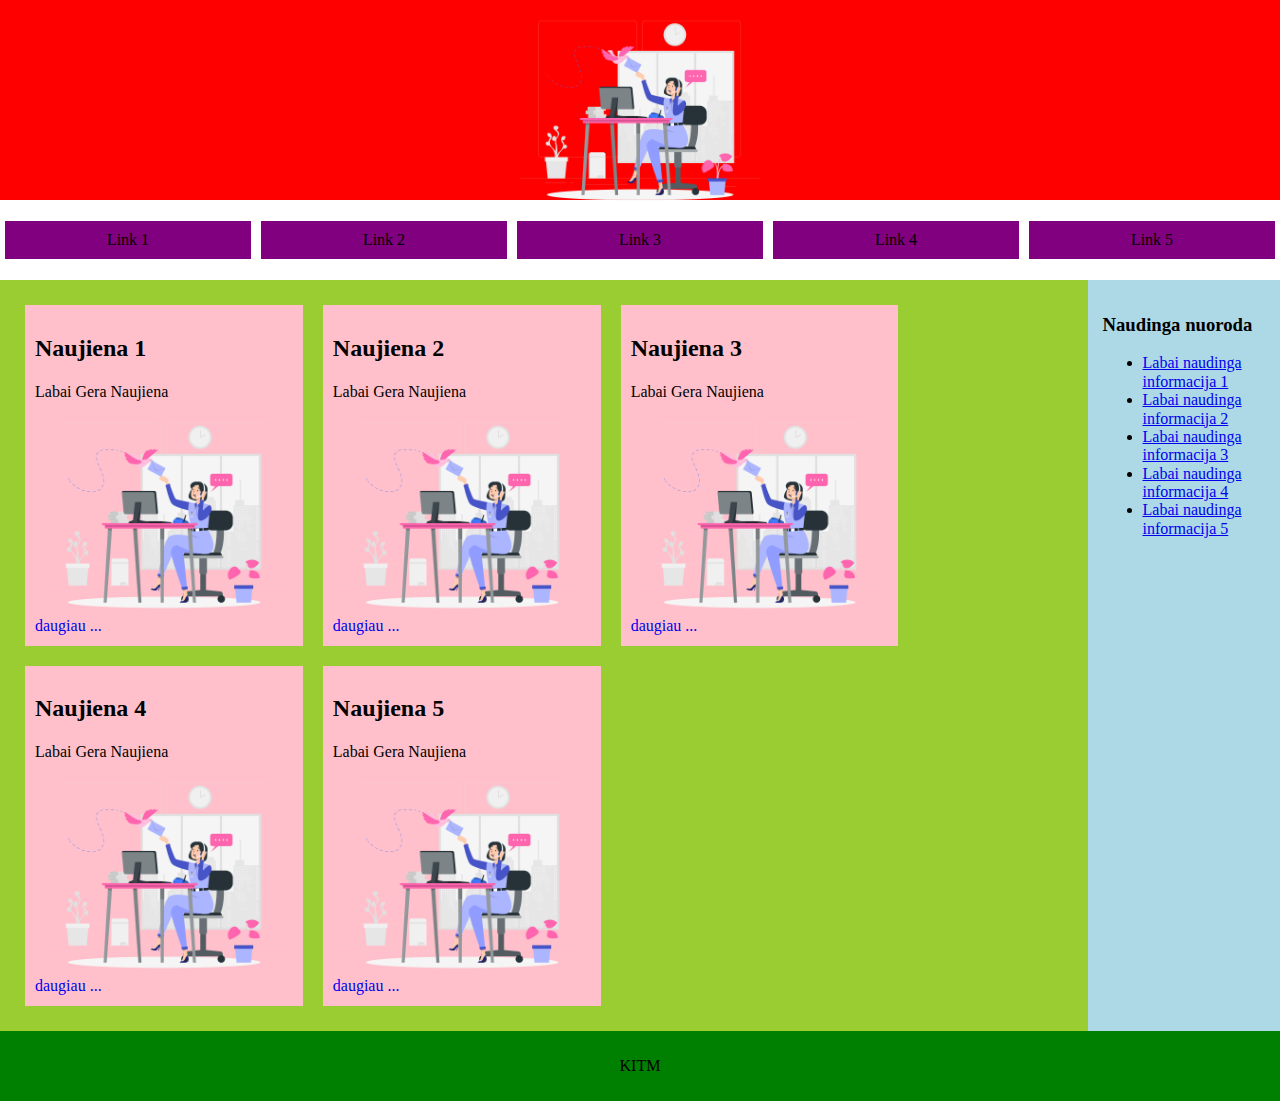
<file: Flex/index.html>
<!DOCTYPE html>
<html lang="en">
<head>
    <meta charset="UTF-8">
    <meta name="viewport" content="width=device-width, initial-scale=1.0">
    <title>Document</title>
    <link rel="stylesheet" href="css/reset.css">
    <link rel="stylesheet" href="css/style.css">
</head>
<body>
    <div class=container>
        <header>
            <div class="logo">
                <img src="image/Contact Animations.png" alt="logo">
            </div>
        </header>
        <nav>
            <ul>
                <li><a href="#">Link 1</a></li>
                <li><a href="#">Link 2</a></li>
                <li><a href="#">Link 3</a></li>
                <li><a href="#">Link 4</a></li>
                <li><a href="#">Link 5</a></li>
            </ul>
        </nav>
        <div class="wrapper">
            <main>
                <article>
                <h2>Naujiena 1</h2>
                <p>Labai Gera Naujiena</p>
                <img src="image/Contact Animations.png" alt="logo">
                <li><a href="#">daugiau ...</a></li>
                </article>
                <article>
                    <h2>Naujiena 2</h2>
                    <p>Labai Gera Naujiena</p>
                    <img src="image/Contact Animations.png" alt="logo">
                    <li><a href="#">daugiau ...</a></li>
                </article>
                <article>
                    <h2>Naujiena 3</h2>
                    <p>Labai Gera Naujiena</p>
                    <img src="image/Contact Animations.png" alt="logo">
                    <li><a href="#">daugiau ...</a></li>
                </article>
                <article>
                    <h2>Naujiena 4</h2>
                    <p>Labai Gera Naujiena</p>
                    <img src="image/Contact Animations.png" alt="logo">
                    <li><a href="#">daugiau ...</a></li>
                </article>
                <article>
                    <h2>Naujiena 5</h2>
                    <p>Labai Gera Naujiena</p>
                    <img src="image/Contact Animations.png" alt="logo">
                    <li><a href="#">daugiau ...</a></li>
                </article>
            </main>
            <aside>
                <h3>Naudinga nuoroda</h3>
                <ul>
                    <li><a href="#">Labai naudinga informacija 1</a></li>
                    <li><a href="#">Labai naudinga informacija 2</a></li>
                    <li><a href="#">Labai naudinga informacija 3</a></li>
                    <li><a href="#">Labai naudinga informacija 4</a></li>
                    <li><a href="#">Labai naudinga informacija 5</a></li>
                </ul>
            </aside>
        </div>
        <footer>
            <p>KITM</p>
        </footer>
    </div>
    
</body>
</html>
</file>
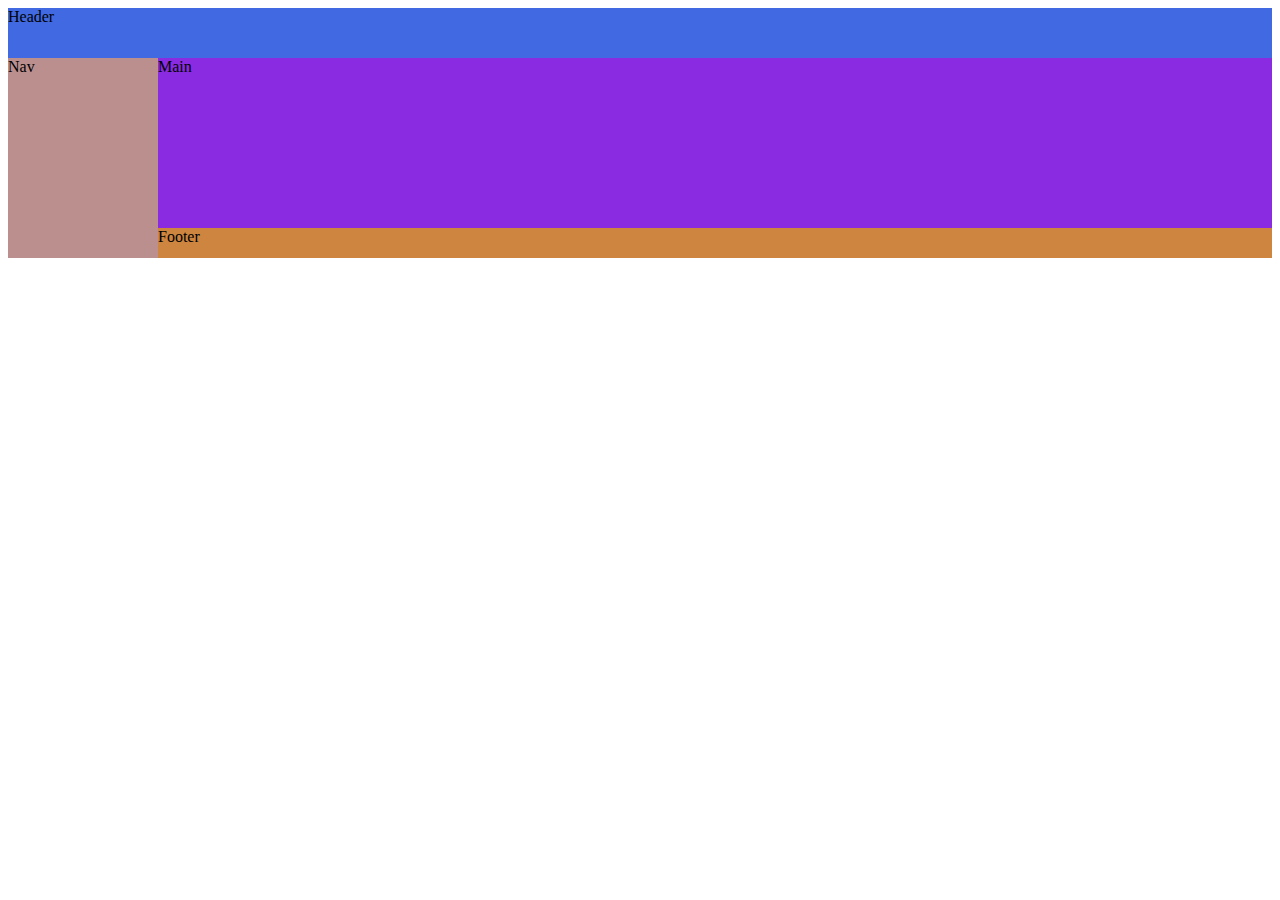
<file: Grid/index.html>
<!DOCTYPE html>
<html lang="en">
<head>
    <meta charset="UTF-8">
    <meta name="viewport" content="width=device-width, initial-scale=1.0">
    <link rel="stylesheet" href="css/style.css">
    <title>Document</title>
</head>
<body>
    <div class="container">
        <header>Header</header>
        <nav>Nav</nav>
        <main>Main</main>
        <footer>Footer</footer>
    </div>
</body>
</html>
</file>
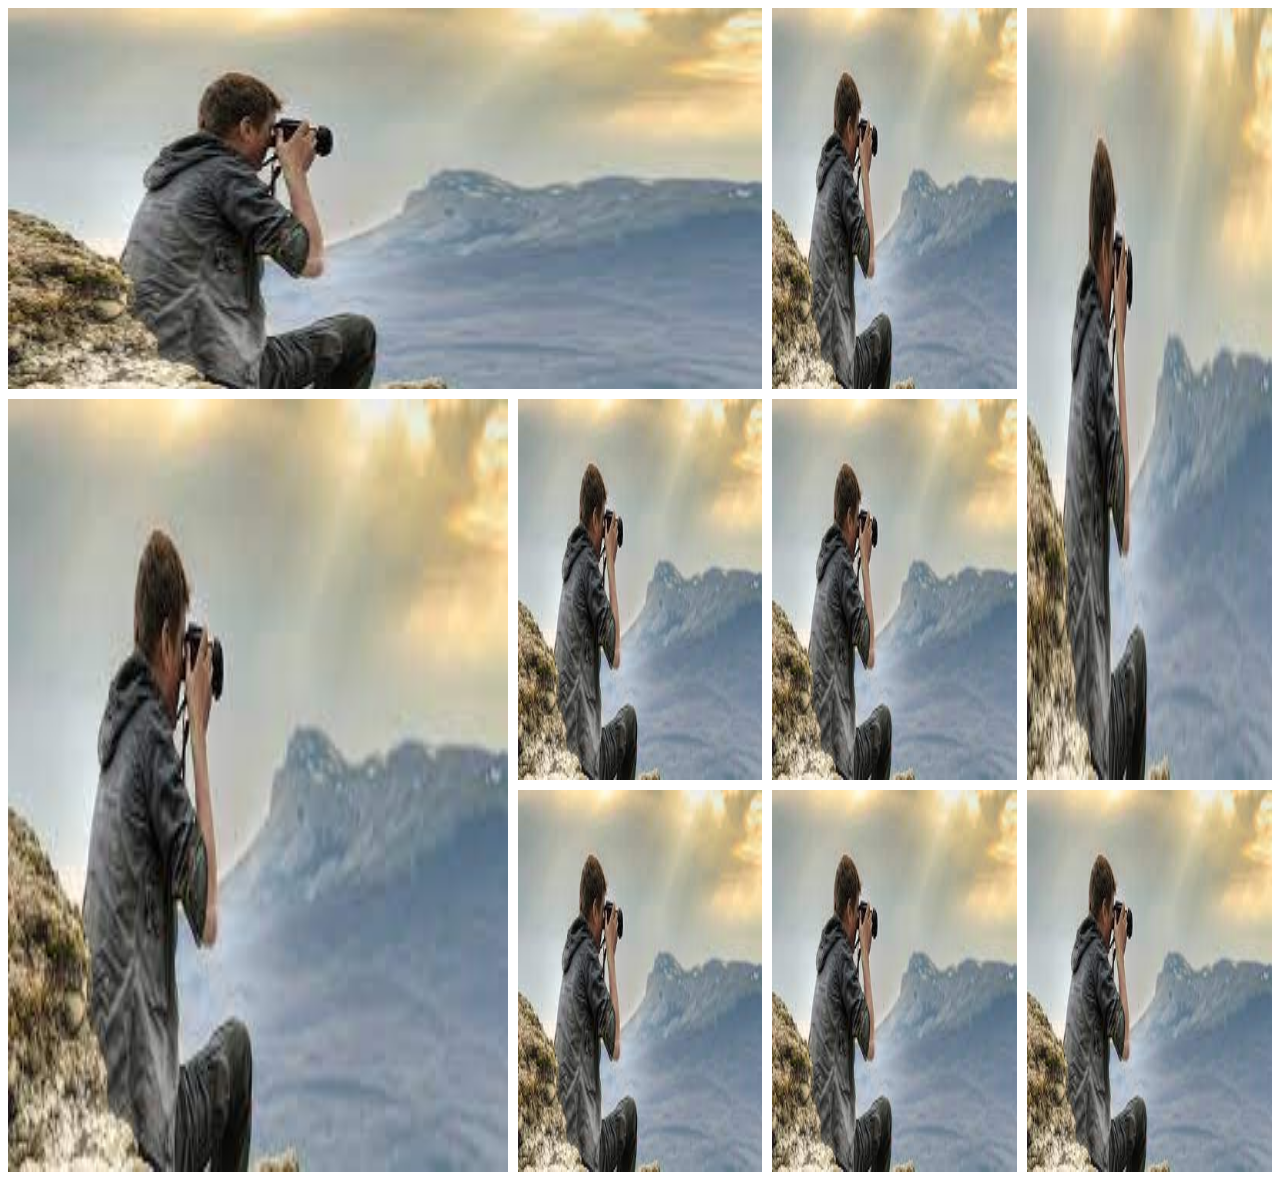
<file: gridUzduotis/index.html>
<!DOCTYPE html>
<html lang="en">
<head>
    <meta charset="UTF-8">
    <meta name="viewport" content="width=device-width, initial-scale=1.0">
    <link rel="stylesheet" href="css/style.css">
    <title>Document</title>
</head>
<body>
    <div class="container">
        <div class="photo1">
            <img src="img/Untitled.jpeg" alt="img">
        </div>
        <div class="photo2">
            <img src="img/Untitled.jpeg" alt="img">
        </div>
        <div class="photo3">
            <img src="img/Untitled.jpeg" alt="img">
        </div>
        <div class="photo4">
            <img src="img/Untitled.jpeg" alt="img">
        </div>
        <div class="photo5">
            <img src="img/Untitled.jpeg" alt="img">
        </div>
        <div class="photo6">
            <img src="img/Untitled.jpeg" alt="img">
        </div>
        <div class="photo7">
            <img src="img/Untitled.jpeg" alt="img">
        </div>
        <div class="photo8">
            <img src="img/Untitled.jpeg" alt="img">
        </div>
        <div class="photo9">
            <img src="img/Untitled.jpeg" alt="img">
        </div>
    </div>
</body>
</html>
</file>
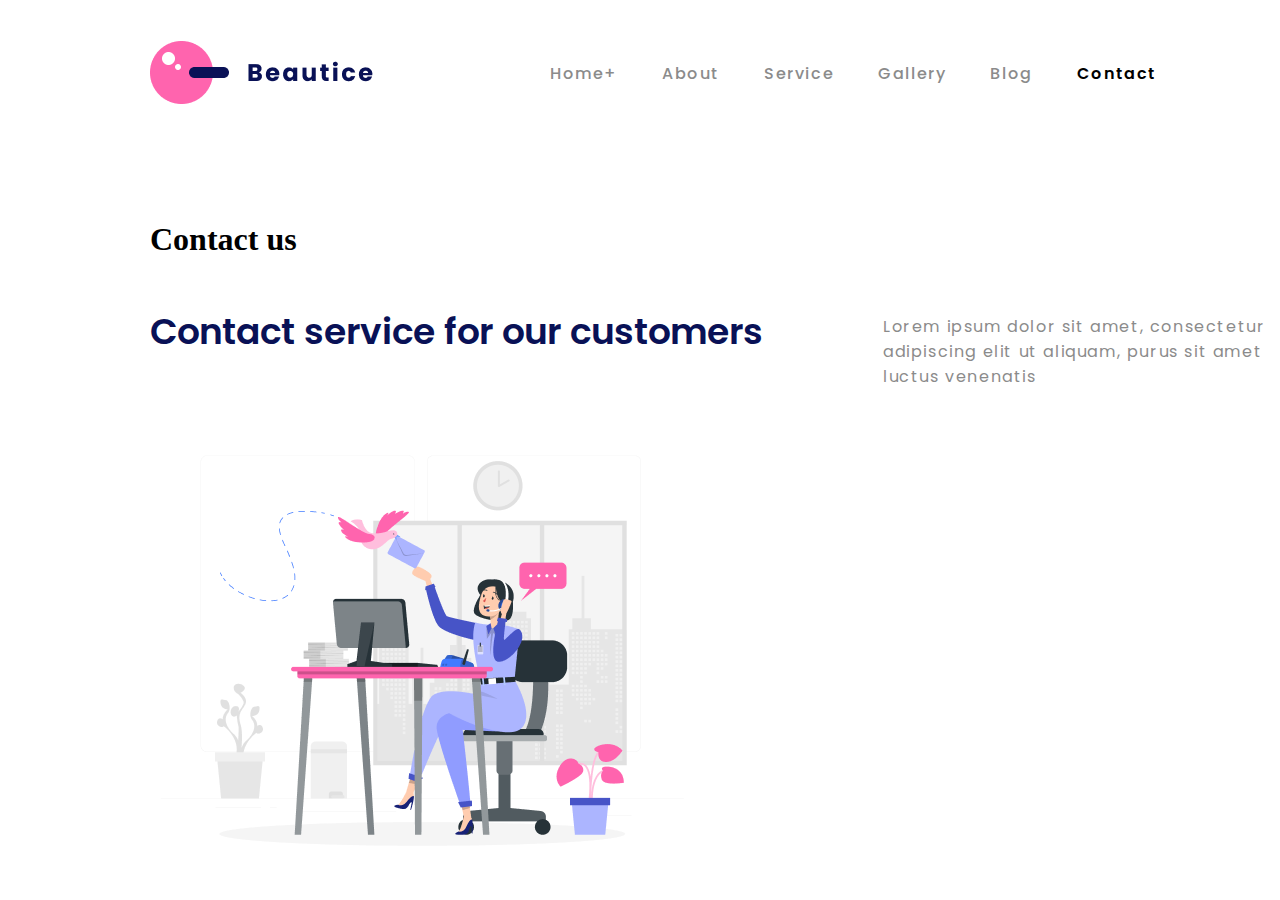
<file: Uzduotis2/index.html>
<!DOCTYPE html>
<html lang="en">
<head>
    <meta charset="UTF-8">
    <meta name="viewport" content="width=device-width, initial-scale=1.0">
    <link rel="stylesheet" href="css/reset.css">
    <link rel="stylesheet" href="css/style.css">
    <link rel="preconnect" href="https://fonts.googleapis.com">
    <link rel="preconnect" href="https://fonts.gstatic.com" crossorigin>
    <link href="https://fonts.googleapis.com/css2?family=Montserrat:wght@600&family=Poppins:wght@600&display=swap" rel="stylesheet">    
    <title>Document</title>
</head>
<body>
    <div class="container">
        <div class= "header">
            <div class="logo">
                <img src="Main Logo.png" alt="MainLogo">
            </div>
                <div class="main_menu">
                    <nav>
                        <ul>
                            <li><a href="">Home+</a></li>
                            <li><a href="">About</a></li>
                            <li><a href="">Service</a></li>
                            <li><a href="">Gallery</a></li>
                            <li><a href="">Blog</a></li>
                            <a href="">Contact</a></li>
                            <!-- <img src="Button BG.png" alt= "Button"> -->
                        </ul>
                    </nav>
                </div>
                <div class="Contact">
                    <div class="Title" style="margin-top: 130px;">
                        <h1>Contact us</h1>
                        <h2>Contact service for our customers</h2>
                        <h3>Lorem ipsum dolor sit amet, consectetur adipiscing elit ut aliquam, purus sit amet luctus venenatis</h3>
                    </div>
                    <div class="Form">
                        <img src="Contact Animations.png" alt="animation">
                    </div>
            </div>
    </div>

</body>
</html>
</file>
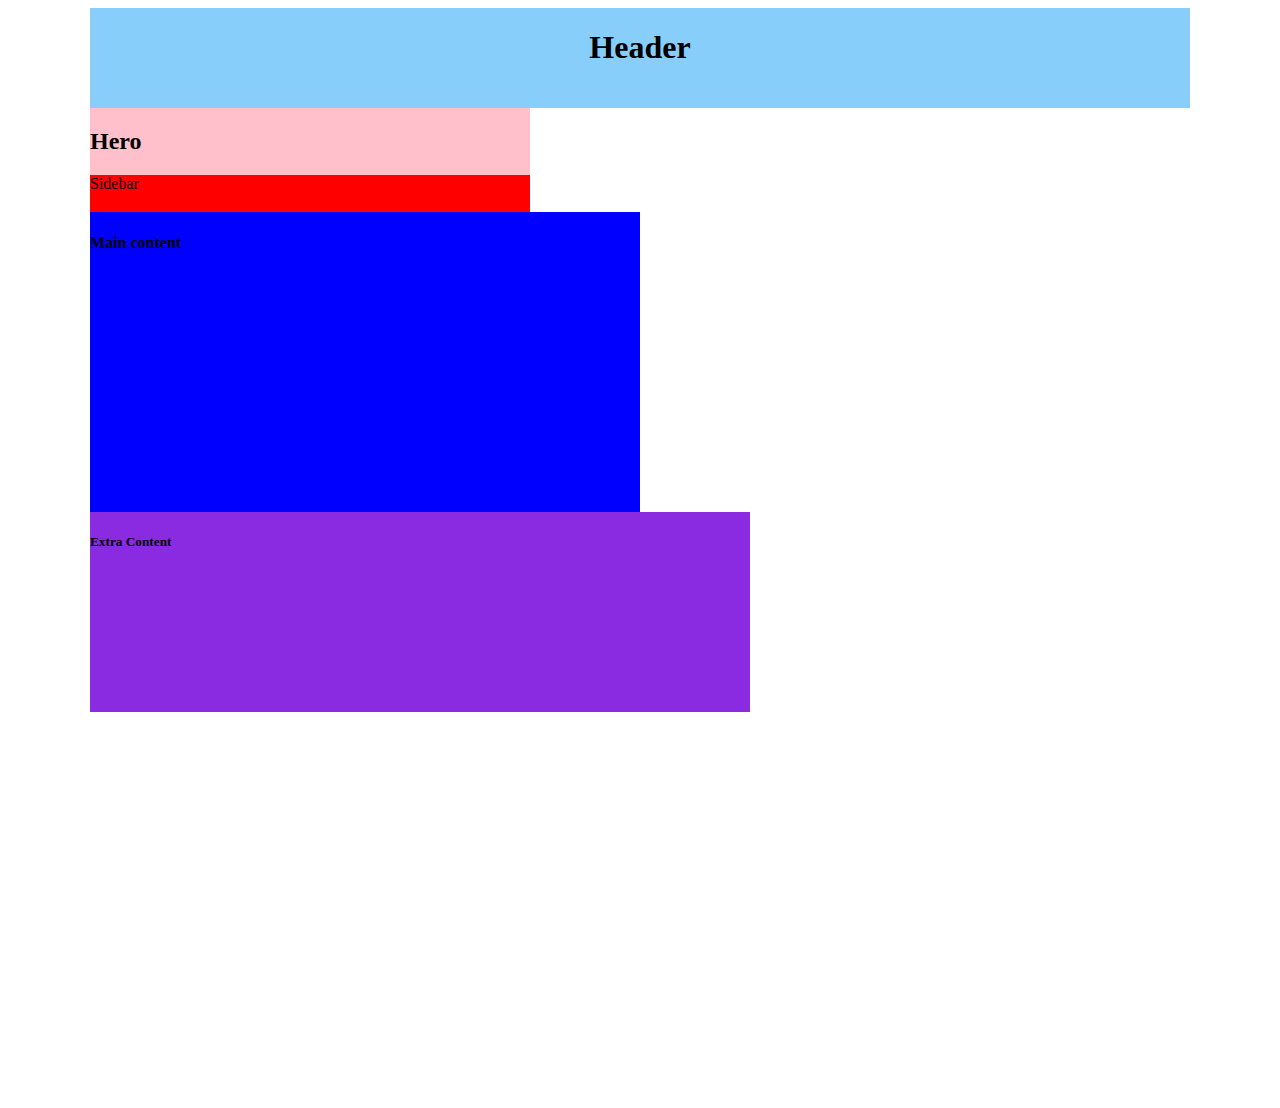
<file: uzduotisFlex/index.html>
<!DOCTYPE html>
<html lang="en">
<head>
    <meta charset="UTF-8">
    <meta name="viewport" content="width=device-width, initial-scale=1.0">
    <link rel="stylesheet" href="css/style.css">
    <title>Document</title>
</head>
<body>
    <div class="container">
        <header>
            <h1>Header</h1>
        </header>
        <wrapper>
        <div class="Hero">
            <h2>Hero</h2>
        </div>
        <div class="Sidebar" 
            <h3>Sidebar<h3>
        </div>
        <div class="Main">
            <h4>Main content</h4>
        </div>
        <div class="Extra">
            <h5>Extra Content</h5>
        </div>
    </wrapper>
</div>

</body>
</html>
</file>
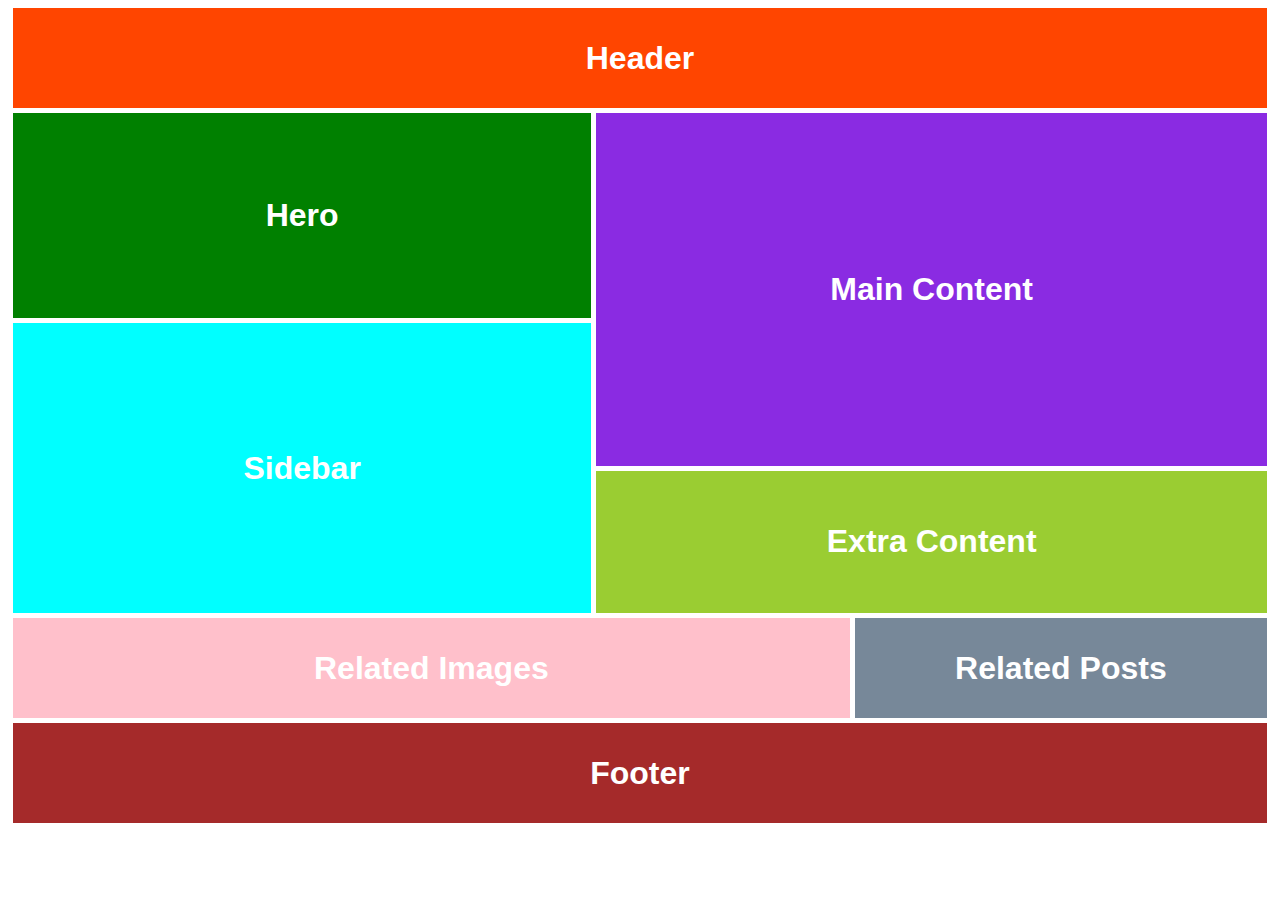
<file: UzduotisFlex/index.html>
<!DOCTYPE html>
<html lang="en">
<head>
    <meta charset="UTF-8">
    <meta name="viewport" content="width=device-width, initial-scale=1.0">
    <title>Document</title>
    <link rel="stylesheet" href="css/style.css">
</head>
<body>
    <div class="flex center header margin">Header</div>
    <div class="flex margin middle">
        <div class="flex first-column">
            <div class="hero flex center">Hero</div>
            <div class="sidebar flex center">Sidebar</div>
        </div>
        <div class="flex second-column">
            <div class="main_content flex center">Main Content</div>
            <div class="extra flex center">Extra Content</div>
        </div>
    </div>
    <div class="flex margin bottom">
        <div class="related-images flex center">Related Images</div>
        <div class="related-posts flex center"> Related Posts</div>
    </div>
    <div class="flex center footer margin">Footer</div>
</body>
</html>
</file>
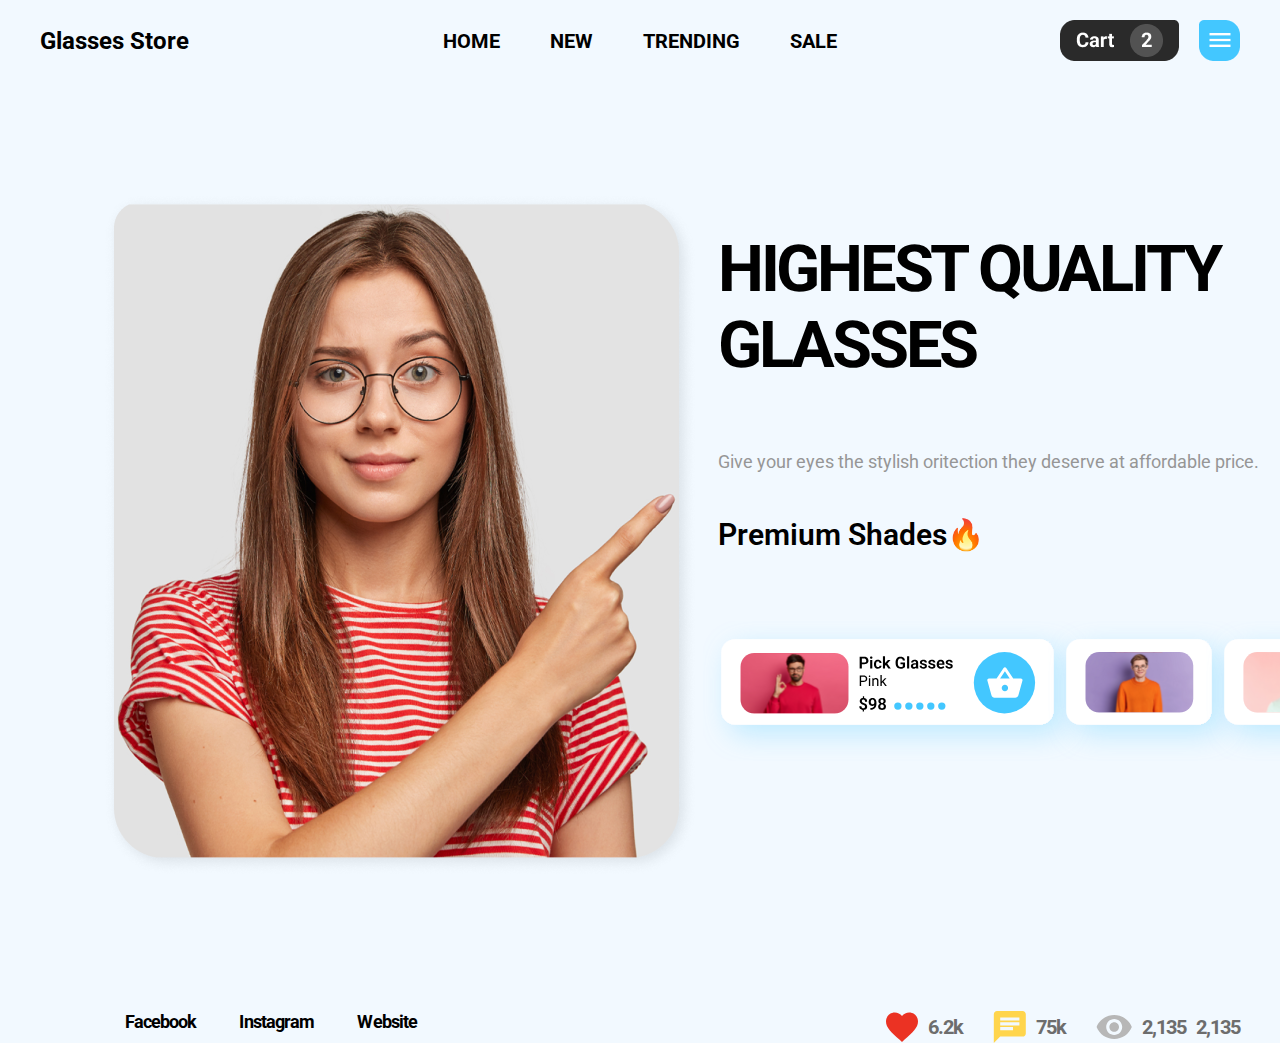
<file: UzduotisFlex2/index.html>
<!DOCTYPE html>
<html lang="en">
<head>
    <meta charset="UTF-8">
    <meta name="viewport" content="width=device-width, initial-scale=1.0">
    <link rel="stylesheet" href="css/style.css">
    <link rel="preconnect" href="https://fonts.googleapis.com">
    <link rel="preconnect" href="https://fonts.gstatic.com" crossorigin>
    <link href="https://fonts.googleapis.com/css2?family=Montserrat:wght@600&family=Poppins:wght@600&family=Roboto:ital,wght@0,400;1,500&display=swap" rel="stylesheet">    
    <title>Document</title>
</head>
<body>
    <header></header>
    <div class="flex center top"> 
        <div class="flex glass">Glasses Store</div>
        <div class="flex center nav">
                    <li><a href="#">HOME</a></li>
                    <li><a href="#">NEW</a></li>
                    <li><a href="#">TRENDING</a></li>
                    <li><a href="#">SALE</a></li>
        </div>
        <div class="flex center checkout">
            <div class="flex center cart">
                <img src="img/Group 5.png" alt="rectangle">
            </div>
            <div class="flex center menu">
                <img src="img/Group 3.png" alt="menu">
            </div>
        </div>
    </div>
    <div class="flex middle">
        <div class="middle-image">
            <img src="img/py-space-promotion 1.png" alt="woman">
        </div>
        <div class="flex middle-text">
            <div class="flex text-margin middle-top-text">
                HIGHEST QUALITY GLASSES
            </div>
            <div class="flex text-margin middle-mid-text">
                Give your eyes the stylish oritection they deserve at affordable price.
            </div>
            <div class="flex text-margin middle-bot-text">
                Premium Shades🔥
            </div>
            <div class="flex cards">
                <div class="flex cards-img1">
                    <img src="img/p3.svg" alt="left">
                </div>
                <div class="flex cards-img2">
                    <img src="img/p2.svg" alt="middle">
                </div>
                <div class="flex cards-img3">
                    <img src="img/p1.svg" alt="right">
                </div>
            </div>
        </div>
    </div>
    <div class="flex bottom">
        <div class="flex socials">
            Facebook Instagram Website
        </div>
        <div class="flex center interactions">
            <div class="flex int-likes">
                <svg width="32" height="30" viewBox="0 0 32 30" fill="none" xmlns="http://www.w3.org/2000/svg">
                <path d="M16 29.96L13.68 27.848C5.44 20.376 0 15.448 0 9.39998C0 4.47198 3.872 0.599976 8.8 0.599976C11.584 0.599976 14.256 1.89598 16 3.94398C17.744 1.89598 20.416 0.599976 23.2 0.599976C28.128 0.599976 32 4.47198 32 9.39998C32 15.448 26.56 20.376 18.32 27.864L16 29.96Z" fill="#EB3223"/>
                </svg> 
                <div class="flex center int-likes-number">6.2k</div>
            </div>
            <div class="flex int-comments">
                <svg width="33" height="32" viewBox="0 0 33 32" fill="none" xmlns="http://www.w3.org/2000/svg">
                <path d="M29.6 0H4.00005C2.24005 0 0.816049 1.44 0.816049 3.2L0.800049 32L7.20005 25.6H29.6C31.3601 25.6 32.8 24.16 32.8 22.4V3.2C32.8 1.44 31.3601 0 29.6 0ZM7.20005 11.2H26.4V14.4H7.20005V11.2ZM20 19.2H7.20005V16H20V19.2ZM26.4 9.6H7.20005V6.4H26.4V9.6Z" fill="#FFD54C"/>
                </svg>
                <div class="flex center int-comments-number">75k</div>
            </div>
            <div class="flex int-seen">
                <svg width="36" height="24" viewBox="0 0 36 24" fill="none" xmlns="http://www.w3.org/2000/svg">
                <path d="M18.2001 0C10.2001 0 3.3681 4.976 0.600098 12C3.3681 19.024 10.2001 24 18.2001 24C26.2001 24 33.0321 19.024 35.8001 12C33.0321 4.976 26.2001 0 18.2001 0ZM18.2001 20C13.7841 20 10.2001 16.416 10.2001 12C10.2001 7.584 13.7841 4 18.2001 4C22.6161 4 26.2001 7.584 26.2001 12C26.2001 16.416 22.6161 20 18.2001 20ZM18.2001 7.2C15.5441 7.2 13.4001 9.344 13.4001 12C13.4001 14.656 15.5441 16.8 18.2001 16.8C20.8561 16.8 23.0001 14.656 23.0001 12C23.0001 9.344 20.8561 7.2 18.2001 7.2Z" fill="#B7B7B7"/>
                </svg> 
                <div class="flex center int-seen-number">2,135</div>2,135
            </div>
        </div>
    </div>
</body>
</html>
</file>
<file: Flex/css/style.css>
*{
    box-sizing: border-box;

}

html{
    height: 100%;
}

.container{
    display: flex;
    flex-direction: column;
}
/*Header*/
header{
    background-color: red;
    height: 200px;
    display: flex;
    justify-content: center;
}
header .logo{
    width:250px;
    padding-top: 15px;
}
header .logo img{
    max-width: 100%;
}
/*nav*/
nav ul{
    display: flex;
    padding:0;
}
nav ul li{
    list-style: none;
    flex-grow: 1;
    background-color: purple;
    margin:5px;
    padding: 10px;
}
nav ul li a{
    text-decoration: none;
    color:black;
    text-align: center;
    display: block;
}
/*Wrapper*/

.wrapper{
    display: flex;
}

.wrapper main{
    flex-grow: 1;
    background-color: yellowgreen;
}
.wrapper aside{
    flex-grow: 1;
    background-color: lightblue;
}
.wrapper main, .wrapper aside{
    padding: 15px;
}
/*Main*/
main{
    display: flex;
    flex-wrap: wrap;
}
main article a{
    text-decoration: none;
}
main article li{
    list-style: none;
}
main article{
    background-color: pink;
    margin: 10px;
    padding: 10px;
}
main article img{
    height: 200px;
    display: block;
}
footer{
    background-color: green;
    padding: 10px;
    text-align: center;
}
</file>
<file: Grid/css/style.css>
.container{
    display: grid;
    width: 100%;
    height: 250px;
    grid-template-areas:
     "head head"
     "nav main"
     "nav foot";
     grid-template-rows: 50px 1fr 30px;
     grid-template-columns: 150px 1fr;
     object-fit: cover;
}
.container > header{
    grid-area: head;
    background-color: royalblue;
}
.container > nav{
    grid-area: nav;
    background-color: rosybrown;
}
.container > main{
    grid-area: main;
    background-color: blueviolet;
}
.container > footer{
    grid-area: foot;
    background-color: peru;
}
</file>
<file: gridUzduotis/css/style.css>
.container{
    display: grid;
    gap: 10px;
    grid-template-areas:
    "photo1 photo1 photo1 photo2 photo3"
    "photo4 photo4 photo5 photo6 photo3"
    "photo4 photo4 photo7 photo8 photo9";
    grid-template-rows: 1fr 1fr 1fr;
    grid-template-columns: 1fr 1fr 1fr 1fr 1fr;
}
.container > .photo1{
    grid-area: photo1;

}
.container > .photo2{
    grid-area: photo2;

}
.container > .photo3{
    grid-area: photo3;

}
.container > .photo4{
    grid-area: photo4;

}
.container > .photo5{
    grid-area: photo5;

}
.container > .photo6{
    grid-area: photo6;

}
.container > .photo7{
    grid-area: photo7;

}
.container > .photo8{
    grid-area: photo8;

}
.container > .photo9{
    grid-area: photo9;

}

img{
    width:100%;
    height:100%;
}
</file>
<file: Uzduotis2/css/style.css>
.container{
    margin: 0 auto;
    width: 80%;
}



.header{
    width: 1140px;
    height: 63px;
    flex-shrink: 0; 
    position: absolute;
    top: 41px;
    left: 150px;
}
.main_menu{
    width: auto;
    height: 30px;
    align-items: center;
    word-spacing: 15px;
    margin-left: 400px;
    margin-top: 20px;
}
.logo{
    width: 258px;
    height: 63px;
    float: left;
}
.logo h1{
    width: 161px;
    height: 34px;
    flex-shrink: 0; 
    color: #091156;
    font-family: Poppins;
    font-size: 24px;
    font-style: normal;
    font-weight: 700;
    line-height: normal;
    letter-spacing: 2.4px; 
    text-align: right;
    display: inline-block;

}
.header button{
    border-radius: 50px;
    background: #FF64AE; 
}
/*logo*/

/*navigation*/
nav ul{
    padding: 0px;
    word-spacing: 40px;
}
nav ul li{
    list-style: none;
    display: inline-block;
}
nav ul li a{
    text-decoration: none;
    color: #8B8B8B;
    font-family: Poppins;
    font-size: 16px;
    font-style: normal;
    font-weight: 500;
    line-height: normal;
    letter-spacing: 1.6px; 
}
nav ul a{
    color: black;
    font-family: Poppins;
    font-size: 16px;
    font-style: normal;
    font-weight: 600;
    line-height: normal;
    letter-spacing: 1.6px; 
    text-decoration: none;
}
/*Contact Title*/
.contact{
    height:829px;
}
 
}
h1{
    color: #FF64AE;
    font-family: Poppins;
    font-size: 16px;
    font-style: normal;
    font-weight: 600;
    line-height: 125%; /* 20px */ 
}
h2{
    width: 615px;
    height: 104px; 
    color: #091156;
    font-family: Poppins;
    font-size: 36px;
    font-style: normal;
    font-weight: 600;
    line-height: 125%; /* 45px */ 
    float: left;
}
h3{
    width: 407px;
    height: 72px;
    color: #8B8B8B;
    font-family: Poppins;
    font-size: 16px;
    font-style: normal;
    font-weight: 400;
    line-height: normal;
    letter-spacing: 1.6px; 
    float: right;
    margin-top: 35px;
}
/*Contact*/
.contact img{

}
</file>
<file: uzduotisFlex/css/style.css>
html{
    height: 100%;
}
*{
    box-sizing: border-box;
}
header{
    background-color: lightskyblue;
    text-align: center;
    height: 100px;
}
.container{
    display: flex;
    flex-direction: column;
    height: 1100px;
    margin:0 auto;
    width:1100px;
}
.wrapper{
    display: flex;
    flex-direction: row;
    flex-grow: 1;
    background-color: teal;
}
div.Hero{
    display:flex;
    background-color: pink;
    width:40%;
    flex-wrap: wrap;
}
div.Sidebar{
    background-color: red;
    display:flex;
    width:40%;
    flex-wrap: wrap;
}
div.Main{
    background-color: blue;
    max-height: 1000px;
    display:flex;
    height:300px;
    width:50%;
    flex-wrap: wrap;
}
div.Extra{
    background-color: blueviolet;
    display:flex;
    width:60%;
    height:200px;
    flex-wrap: wrap;

}
</file>
<file: UzduotisFlex/css/style.css>
*{
    box-sizing: border-box;
}
body {
    height: 100%;
    color: white;
    font-size: 2em;
    font-weight: bold;
    font-family: sans-serif;
}
.header {
    height: 100px;
    background-color: orangered;
}
.middle {
    height: 500px;
    flex-grow: 1;
}
/*first column*/
.first-column {
    flex-direction: column;
    flex-grow: 1;
    margin-right: 5px;
}
.hero{
    background-color: green;
    flex-grow: 2;
}
.sidebar {
    background-color: aqua;
    flex-grow: 3;
    margin-top: 5px;
}
/*second column*/
.second-column {
    flex-direction: column;
    flex-grow: 1;
}
.main_content {
    background-color: blueviolet;
    flex-grow: 3;
}
.extra {
    background-color: yellowgreen;
    flex-grow: 1;
    margin-top: 5px;
}
/*bottom/footer*/
.bottom{
    height: 100px;
}
.related-images{
    background-color: pink;
    flex-grow:3;

}
.related-posts{
    background-color: lightslategrey;
    flex-grow: 1;
    margin-left: 5px;
}
.footer{
    height: 100px;
    background-color: brown;
}
/*universal*/
.flex{
    display: flex;
}
.margin{
    margin: 5px;
}
.center{
    justify-content: center;
    align-items: center;
}
</file>
<file: UzduotisFlex2/css/style.css>
*{
    box-sizing: border-box;
}
body{
    background: #F2F9FF; 
    height:982px;
}
/*Universal*/
.flex{
    display: flex;
}
.center{
    justify-content: center;
    align-items: center;
}
.text-margin{
    margin-left: 20px;
}
/*Header*/
header{
    width:100%;
}
.top{
    max-height:50px;
    margin: 0 auto;
    margin-top:20px;
    width:95%;
}
.glass{
    flex-grow: 1;
    width:200px;

    color: #000;
    font-family: Roboto;
    font-size: 24px;
    font-style: normal;
    font-weight: 700;
    line-height: normal; 
}
.nav{
    flex-grow: 1;
    gap: 50px;
    width:300px;
}
.checkout{
    flex-grow: 1;
    width:200px;
    justify-content: right;
    gap: 20px;
}
li{
list-style: none;
}
li a{
    text-decoration: none;

    color: #000;
    font-family: Roboto;
    font-size: 20px;
    font-style: normal;
    font-weight: 700;
    line-height: normal; 
}
.middle{
    flex-direction: row;
    margin: 130px auto;
    width: 85%
 
}
.middle-text{
    flex-direction: column;
}
.middle-top-text{
    margin-top: 40px;
    color: #000;
    font-family: Roboto;
    font-size: 65px;
    font-style: normal;
    font-weight: 700;
    line-height: normal;
    letter-spacing: -3.25px; 
}
.middle-mid-text{
    margin-top: 68px;
    color: #969696;
    font-family: Roboto;
    font-size: 18px;
    font-style: normal;
    font-weight: 400;
    line-height: normal; 
}
.middle-bot-text{
    margin-top: 45px;
    color: #000;
    font-family: Roboto;
    font-size: 30px;
    font-style: normal;
    font-weight: 600;
    line-height: normal; 
}
.cards{
    margin-top: 69px;
    margin-left: 5px;
    display: flex;
}
.cards-img1{
    height: 140px;
    width: 345px;
    display: flex;
}
.cards-img2{
    height: 140px;
    width: 158px;
}
.cards-img3{
    height: 140px;
    width: 158px;
}
/*Bottom*/
.bottom{
    margin: 0 auto;
    width: 95%;
    flex-direction: row;
}
.socials{
    word-spacing: 40px;

    color: #000;
    font-family: Roboto;
    font-size: 18px;
    font-style: normal;
    font-weight: 700;
    line-height: normal;
    letter-spacing: -0.9px; 

    flex-grow: 1;
    margin-left: 85px;
}

.interactions{
    display: flex;
    flex-grow: 1;
    gap: 30px;
    justify-content: right;
}
.int-likes{
    color: #6D6D6D;
    font-family: Roboto;
    font-size: 20px;
    font-style: normal;
    font-weight: 700;
    line-height: normal;
    letter-spacing: -1px; 
    gap: 10px;
}
.int-comments{
    color: #6D6D6D;
    font-family: Roboto;
    font-size: 20px;
    font-style: normal;
    font-weight: 700;
    line-height: normal;
    letter-spacing: -1px; 
    gap: 10px;
}
.int-seen{
    color: #6D6D6D;
    font-family: Roboto;
    font-size: 20px;
    font-style: normal;
    font-weight: 700;
    line-height: normal;
    letter-spacing: -1px; 
    gap: 10px;
}
</file>
